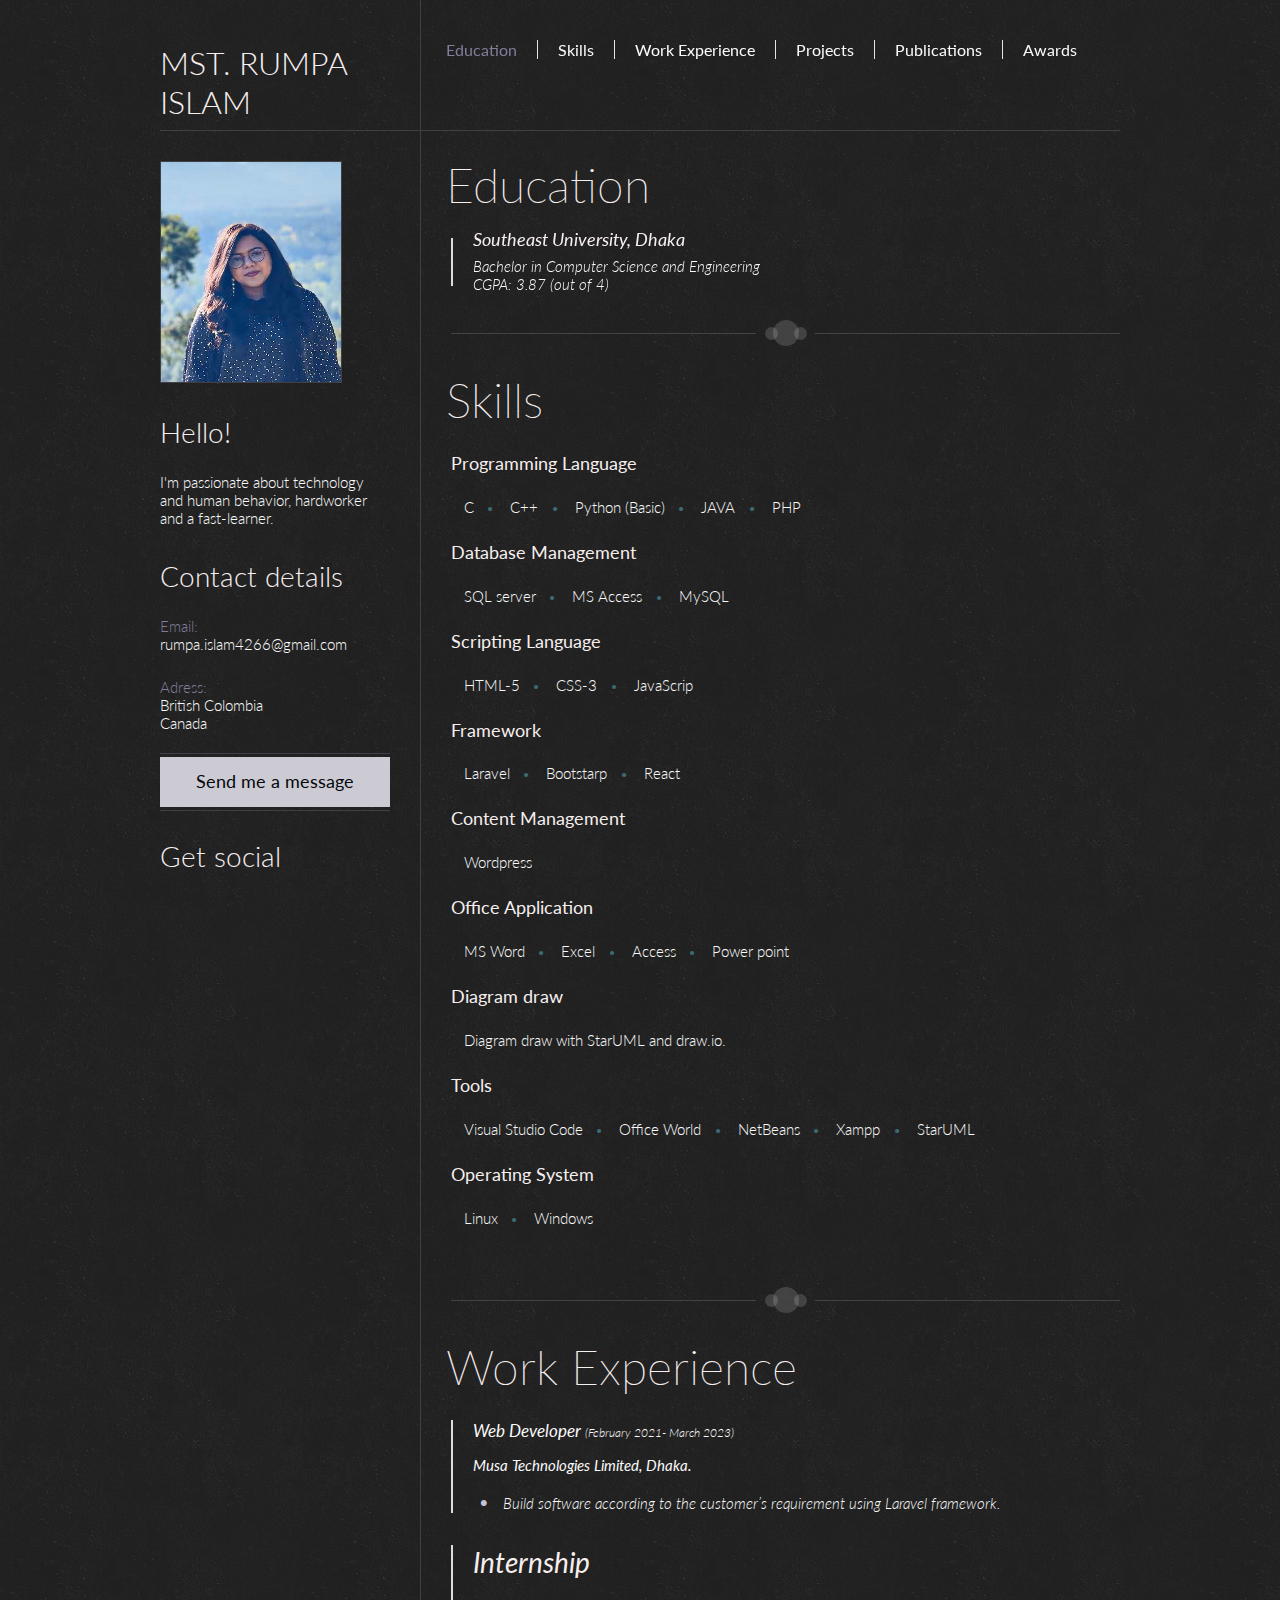
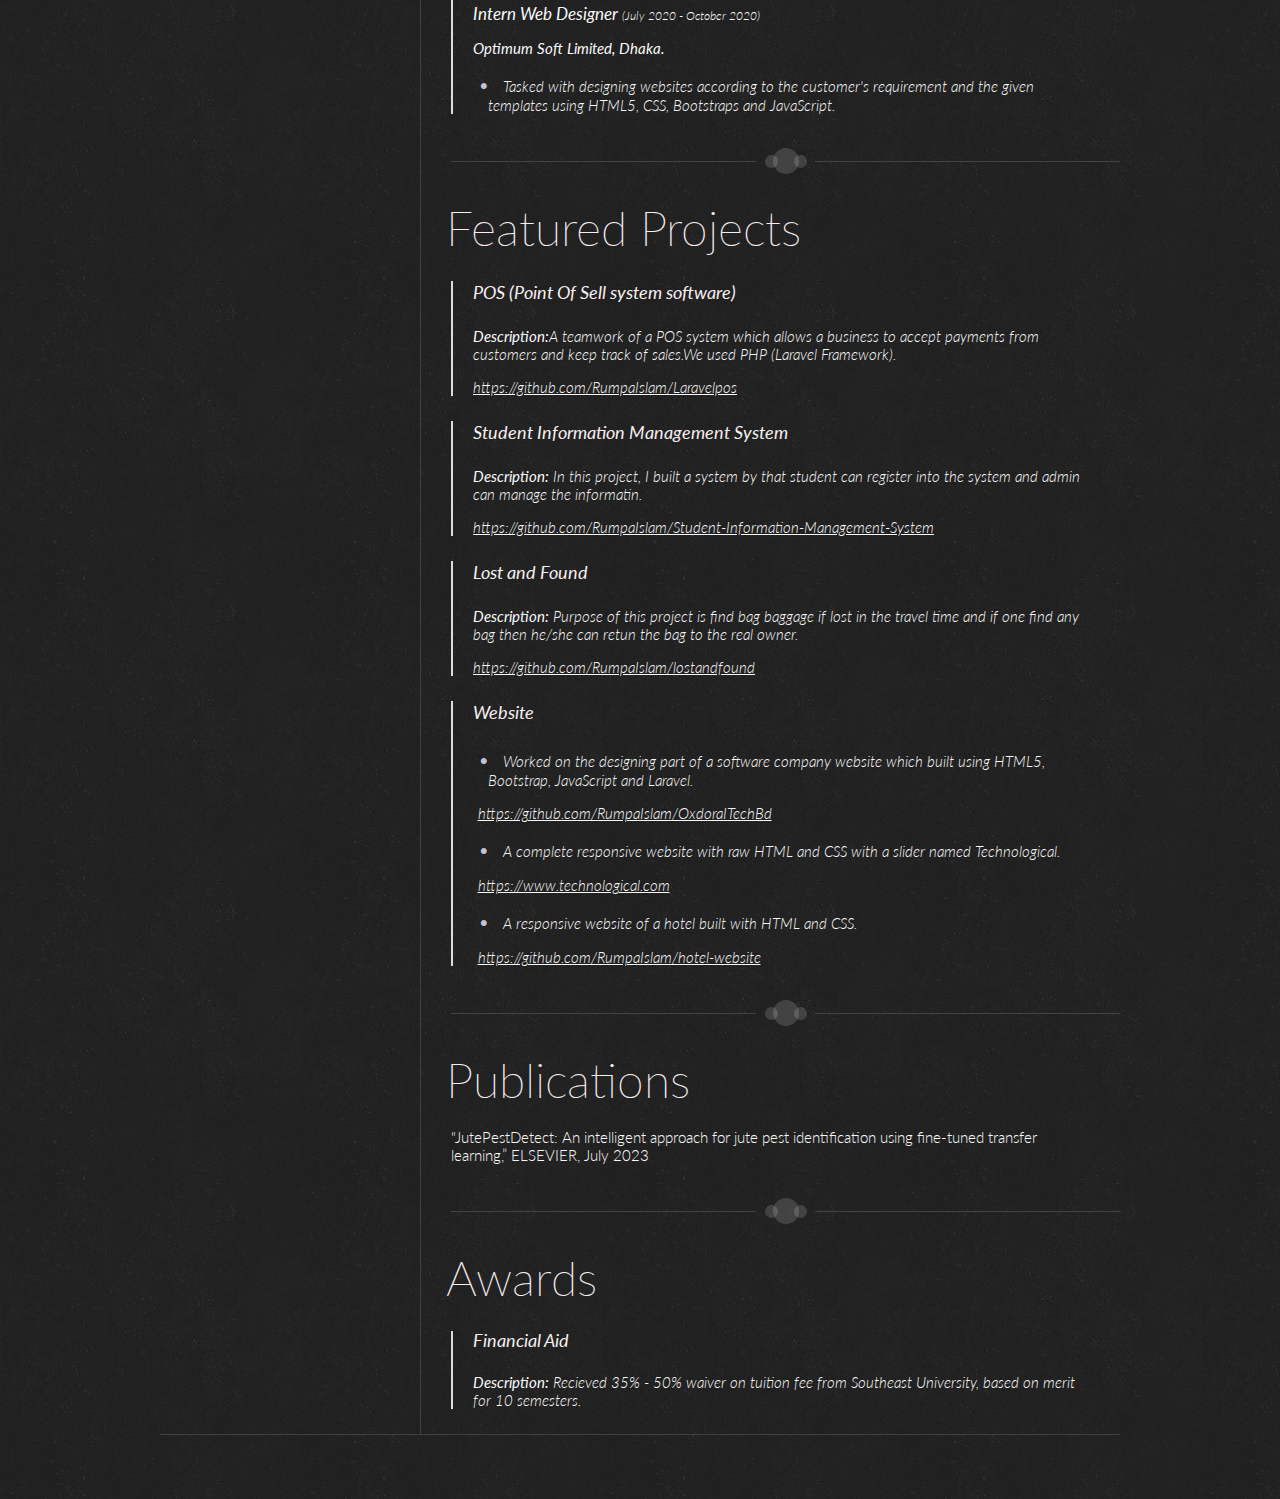
<file: index.html>
<!DOCTYPE html>
<html lang="en"><head><meta http-equiv="Content-Type" content="text/html; charset=UTF-8">
  
  <title>Welcome!</title>
  
  
  
      <link rel="stylesheet" href="style.css">

  
</head>

<body>
  <link rel="stylesheet" href="https://use.fontawesome.com/releases/v5.8.1/css/all.css" integrity="sha384-50oBUHEmvpQ+1lW4y57PTFmhCaXp0ML5d60M1M7uH2+nqUivzIebhndOJK28anvf" crossorigin="anonymous">
  <link href='https://fonts.googleapis.com/css?family=Lato:300,300italic,400,400italic' rel='stylesheet' type='text/css'>

<!-- MAIN CONTAINER -->
		<div id="main_container">
      <!-- HEADER -->
      <div id="header">
        <!-- LOGOTYPE/NAME -->
        <div class="header_logotype_container">
          <h1 class="logotype_name">Mst. Rumpa Islam</h1>
        </div>
        <!-- MAIN MENU -->
        <div class="header_menu_container">
          <!-- <ul class="download_print_buttons horizontal_list">
            <li><a href="#"><span class="icon entypo-download"></span>Download CV</a></li>
            <li><a href="#"><span class="icon entypo-print"></span>Print CV</a></li>
          </ul> -->
          <div class="clear"></div>
          <ul class="header_menu horizontal_list">
            <li><a class="no_border purple" href="#">Education</a></li>
            <li><a href="#skills">Skills</a></li>
            <li><a href="#work">Work Experience</a></li>
            <li><a href="#project">Projects</a></li>
	   		<li><a href="#publication">Publications</a></li>
            <li><a href="#awards">Awards</a></li>
          </ul>
        </div>
      </div>
      <!-- LEFT COL -->
      <div id="left_col">
        <div class="profile_frame">
          <!-- <div class="profile_picture"></div> -->
          <img style="height: 100%; width: 100%" src="Rumpa.jpg" alt="profile picture">
        </div>
        <div class="hello_content">
          <h2>Hello!</h2>
          <p>I'm passionate about technology and human behavior, hardworker and a fast-learner.</p>
        </div>
        <div class="contact_details_content">
          <h2>Contact details</h2>
      
          <p class="purple">Email:</p>
          <p>rumpa.islam4266@gmail.com</p>
          <p class="purple">Adress:</p>
         
          <p>British Colombia</p>
          <p>Canada</p>
        </div>
        <a href="mailto:rumpa.islam80@gmail.com" class="send_message_button">
          <span class="cut1"></span>
          <span class="cut2"></span>
          <span class="content">Send me a message <span class="fontawesome-double-angle-right"></span></span>
        </a>
        <div class="get_social_content">
          <h2>Get social</h2>
          <ul class="social_icons horizontal_list">
            <li><a class="github" href="https://github.com/RumpaIslam"><i class="fab fa-github"></i><span class="invisible">Github</span></a></li>
           
          </ul>
        </div>
      </div>
      <!-- PROFILE CONTENT -->
      <div id="content_container">				
        <div class="block">
          <h1>Education</h1>
          <blockquote class="slide-left">
              <h4>Southeast University, Dhaka</h4>
              <p>Bachelor in Computer Science and Engineering</p>
              <p>CGPA: 3.87 (out of 4)</p>
          </blockquote>
        </div>
        
        <div class="horizontal_line">
          <div class="line_left"></div>
          <div class="left_circle"></div>
          <div class="central_circle"></div>
          <div class="right_circle"></div>
          <div class="line_right"></div>
        </div>
        
        <div class="block">
          <h1 id="skills">Skills</h1>
          <!-- <blockquote> -->
            <h4>Programming Language</h4>
            <ul class="list-horizontal">
              <li>C</li>
              <li>C++</li>
              <li>Python (Basic)</li>
              <li>JAVA</li>
              <li>PHP</li>
            </ul>
          <!-- </blockquote> -->
		  
		  <h4>Database Management</h4>
		  	<ul class="list-horizontal">
              <li>SQL server</li>
              <li>MS Access</li>
              <li>MySQL</li>
            </ul>
			
			
			<h4>Scripting Language</h4>
				<ul class="list-horizontal">
			 <li>HTML-5</li>
			 <li>CSS-3</li>
			 <li>JavaScrip</li>
			 </ul>
			
			<h4>Framework</h4>
				<ul class="list-horizontal">
			 <li>Laravel</li>
			 <li>Bootstarp</li>
			 <li>React</li>
			 </ul>
		
		
			<h4>Content Management</h4>
			<ul class="list-horizontal">
			<li>Wordpress</li>
			</ul>
		
		
			 
			<h4>Office Application</h4>
			<ul class="list-horizontal">
			<li>MS Word</li>
			<li>Excel</li>
			<li>Access</li>
			<li>Power point</li>
			</ul>
			
			
			<h4>Diagram draw</h4>
			<ul class="list-horizontal">
			<li>Diagram draw with StarUML and draw.io.</li>
			</ul>

			
			
   
          <h4>Tools</h4>
          <ul class="list-horizontal">
            <li>Visual Studio Code</li>
	    <li>Office World</li>
            <li>NetBeans</li>
            <li>Xampp</li>
            <li>StarUML</li>
			</ul>
			
          <h4>Operating System</h4>
          <ul class="list-horizontal">
            <li>Linux</li>
            <li>Windows</li>
          </ul>
        </div>

        <div class="clear"></div>
        
        <div class="horizontal_line">
          <div class="line_left"></div>
          <div class="left_circle"></div>
          <div class="central_circle"></div>
          <div class="right_circle"></div>
          <div class="line_right"></div>
        </div>
        <div class="block">
          <h1 id="work">Work Experience</h1>
          <blockquote>
		   <span style="font-size: 17px;"><b>Web Developer </b> </span><span style="font-size: 12px;">(February 2021- March 2023)</span>
		  <p><b>Musa Technologies  Limited, Dhaka.</b></p>
		  <ul> <li>Build software according to the customer’s requirement using Laravel framework.</li></ul>
	  </blockquote>
		
	  <blockquote>
		  <h2><b>Internship</b></h2> 
		  <span style="font-size: 17px;"><b>Intern Web Designer </b> </span><span style="font-size: 12px;">(July 2020 - October 2020) </span>
		  <p><b>Optimum Soft Limited, Dhaka.</b></p>
<p><ul> <li>Tasked with designing websites according to the customer's requirement and the given templates using HTML5, CSS, Bootstraps and JavaScript.
</li></ul></p> 		  
		  
		  
		  
          </blockquote>   
        </div>
	<div class="block">
	   <blockquote>
            
	   </blockquote>
	</div>
        <div class="horizontal_line">
            <div class="line_left"></div>
            <div class="left_circle"></div>
            <div class="central_circle"></div>
            <div class="right_circle"></div>
            <div class="line_right"></div>
        </div>
        <div class="block">
          <h1 id="project">Featured Projects</h1>
		
		<blockquote>
                <h4>POS (Point Of Sell system software)</h4>
                <p><b>Description:</b>A teamwork of a POS system which allows a business to accept payments from customers and keep track of sales.We used PHP (Laravel Framework).</p> 
		<p><a href="https://github.com/RumpaIslam/Laravelpos">https://github.com/RumpaIslam/Laravelpos</a></p>
            	</blockquote>
		
            	<blockquote>
                <h4>Student Information Management System</h4>
                <p><b>Description:</b> In this project, I built a system by that student can register into the system and admin can manage the informatin.</p>
		<p><a href="https://github.com/RumpaIslam/Student-Information-Management-System">https://github.com/RumpaIslam/Student-Information-Management-System</a></p>
            	</blockquote>
		
            	<blockquote>
                <h4>Lost and Found </h4>
                <p><b>Description:</b> Purpose of this project is find bag baggage if lost in the travel time and if one find any bag then he/she can retun the bag to the real owner.</p>   
            	<p><a href="https://github.com/RumpaIslam/lostandfound">https://github.com/RumpaIslam/lostandfound</a></p>
		</blockquote>
		
		
		<blockquote>
		<h4>Website</h4>
			
			<ul>
			 <li>Worked on the designing part of a software company website which built using HTML5, Bootstrap, JavaScript and Laravel.
<p><a href="https://github.com/RumpaIslam/OxdoraITechBd">https://github.com/RumpaIslam/OxdoraITechBd</a></p>
</li> 
				<li>A complete responsive website with raw HTML and CSS with a slider named Technological.
<p><a href="http://rumpa.kesug.com">https://www.technological.com</a></p>
				</li>
				<li>A responsive website of a hotel built with HTML and CSS.
					<p><a href="https://github.com/RumpaIslam/hotel-website"> https://github.com/RumpaIslam/hotel-website </a></p>
				</li>

		</blockquote>
		
            
        </div>
	 <div class="horizontal_line">
            <div class="line_left"></div>
            <div class="left_circle"></div>
            <div class="central_circle"></div>
            <div class="right_circle"></div>
            <div class="line_right"></div>
        </div>
	<div class="block">
	    <h1 id="publication">Publications</h1>
	    	
        <p>“JutePestDetect: An intelligent approach for jute pest identification using fine-tuned transfer learning,” ELSEVIER, July 2023</p>
        
        
	</div>     
        <div class="horizontal_line">
            <div class="line_left"></div>
            <div class="left_circle"></div>
            <div class="central_circle"></div>
            <div class="right_circle"></div>
            <div class="line_right"></div>
        </div>
        <div class="block">
          <h1 id="awards">Awards</h1>
          <blockquote class="award">
            <h4>Financial Aid</h4>
            <p><b>Description: </b> Recieved 35% - 50% waiver on tuition fee from Southeast University, based on merit for 10 semesters.</p>
          </blockquote>
        </div> 
      </div>
     
      <div class="clear"></div>
      <!-- FOOTER -->
      <div id="footer">

      </div>
</div>
  
<script src="jquery.min.js.download"></script>
  <script src="index.js.download"></script>






</body></html>
</file>
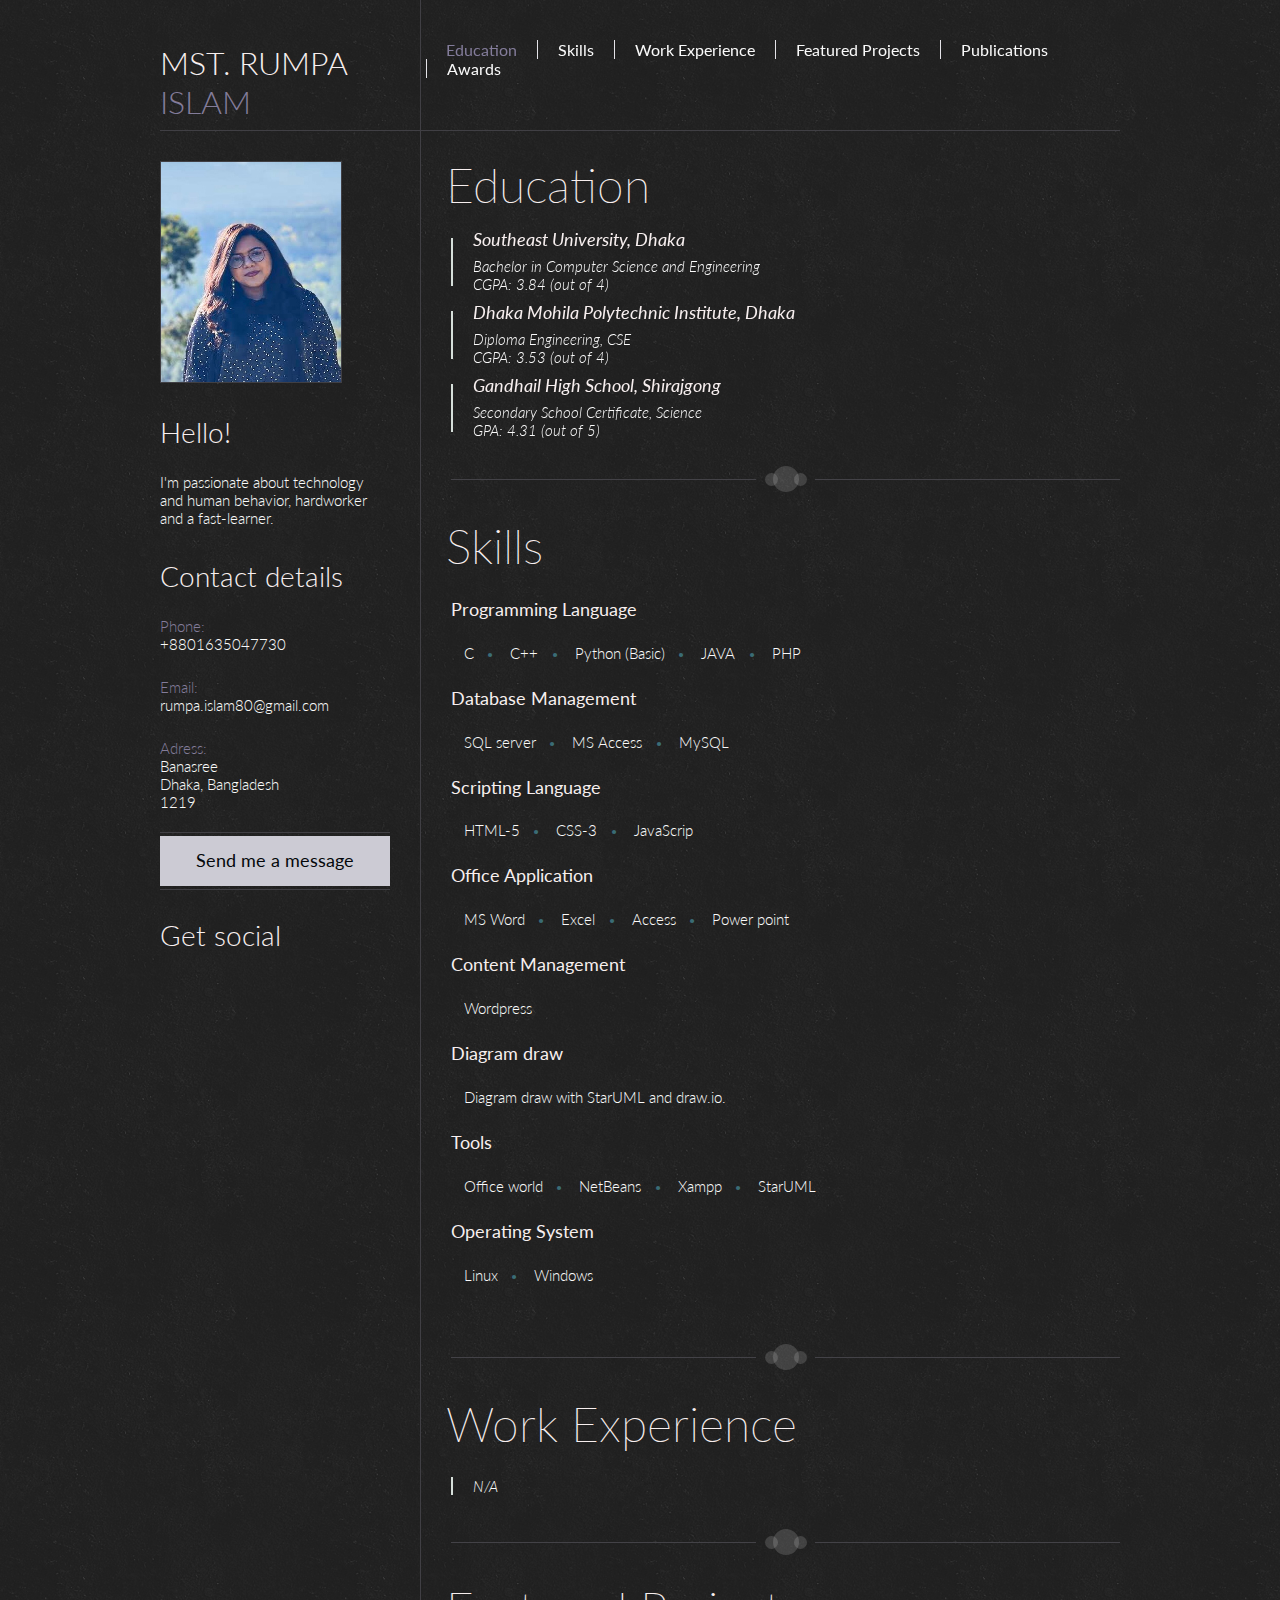
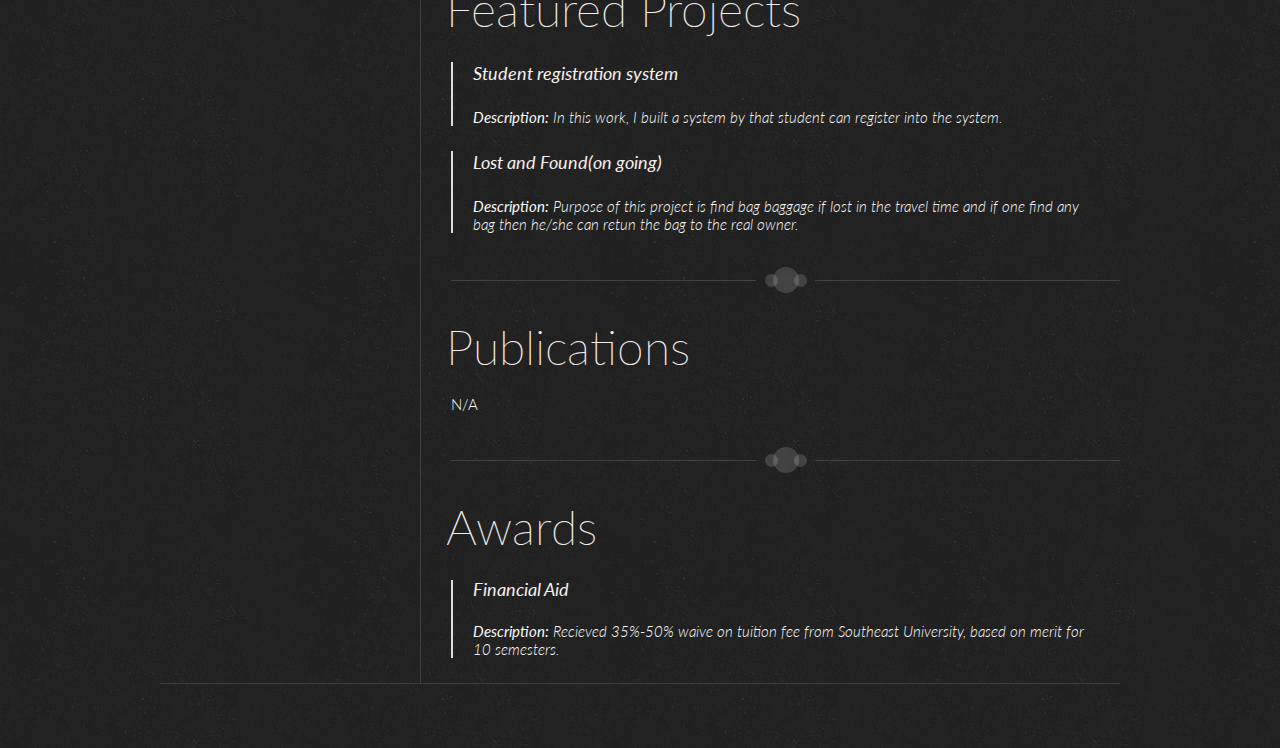
<file: Welcome!.html>
<!DOCTYPE html>
<!-- saved from url=(0033)https://raihang.github.io/#skills -->
<html lang="en"><head><meta http-equiv="Content-Type" content="text/html; charset=UTF-8">
  
  <title>Welcome!</title>
  
  
  
      <link rel="stylesheet" href="style.css">

  
</head>

<body>
  <link rel="stylesheet" href="https://use.fontawesome.com/releases/v5.8.1/css/all.css" integrity="sha384-50oBUHEmvpQ+1lW4y57PTFmhCaXp0ML5d60M1M7uH2+nqUivzIebhndOJK28anvf" crossorigin="anonymous">
  <link href='https://fonts.googleapis.com/css?family=Lato:300,300italic,400,400italic' rel='stylesheet' type='text/css'>

<!-- MAIN CONTAINER -->
		<div id="main_container">
      <!-- HEADER -->
      <div id="header">
        <!-- LOGOTYPE/NAME -->
        <div class="header_logotype_container">
          <h1 class="logotype_name">Mst. Rumpa <span class="purple">Islam</span></h1>
        </div>
        <!-- MAIN MENU -->
        <div class="header_menu_container">
          <!-- <ul class="download_print_buttons horizontal_list">
            <li><a href="#"><span class="icon entypo-download"></span>Download CV</a></li>
            <li><a href="#"><span class="icon entypo-print"></span>Print CV</a></li>
          </ul> -->
          <div class="clear"></div>
          <ul class="header_menu horizontal_list">
            <li><a class="no_border purple" href="#">Education</a></li>
            <li><a href="#skills">Skills</a></li>
            <li><a href="#work">Work Experience</a></li>
            <li><a href="#project">Featured Projects</a></li>
	   		<li><a href="#publication">Publications</a></li>
            <li><a href="#awards">Awards</a></li>
          </ul>
        </div>
      </div>
      <!-- LEFT COL -->
      <div id="left_col">
        <div class="profile_frame">
          <!-- <div class="profile_picture"></div> -->
          <img style="height: 100%; width: 100%" src="Rumpa.jpg" alt="profile picture">
        </div>
        <div class="hello_content">
          <h2>Hello!</h2>
          <p>I'm passionate about technology and human behavior, hardworker and a fast-learner.</p>
        </div>
        <div class="contact_details_content">
          <h2>Contact details</h2>
          <p class="purple">Phone:</p>
          <p>+8801635047730</p>
          <p class="purple">Email:</p>
          <p>rumpa.islam80@gmail.com</p>
          <p class="purple">Adress:</p>
          <p>Banasree</p>
          <p>Dhaka, Bangladesh</p>
          <p>1219</p>
        </div>
        <a href="mailto:rumpa.islam80@gmail.com" class="send_message_button">
          <span class="cut1"></span>
          <span class="cut2"></span>
          <span class="content">Send me a message <span class="fontawesome-double-angle-right"></span></span>
        </a>
        <div class="get_social_content">
          <h2>Get social</h2>
          <ul class="social_icons horizontal_list">
            <li><a class="facebook" href="https://www.facebook.com/"><i class="fab fa-facebook"></i><span class="invisible">Facebook</span></a></li>
            <li><a class="github" href="https://github.com/RumpaIslam"><i class="fab fa-github"></i><span class="invisible">Github</span></a></li>
            <li><a class="linkedin" href="https://www.linkedin.com/in/rumpa-islam-8a982b120/"><i class="fab fa-linkedin"></i><span class="invisible">LinkedIn</span></a></li>
          </ul>
        </div>
      </div>
      <!-- PROFILE CONTENT -->
      <div id="content_container">				
        <div class="block">
          <h1>Education</h1>
          <blockquote class="slide-left">
              <h4>Southeast University, Dhaka</h4>
              <p>Bachelor in Computer Science and Engineering</p>
              <p>CGPA: 3.84 (out of 4)</p>
          </blockquote>
          <blockquote class="slide-left">
              <h4>Dhaka Mohila Polytechnic Institute, Dhaka</h4>
              <p>Diploma Engineering, CSE</p>
              <p>CGPA: 3.53 (out of 4)</p>
          </blockquote>
          <blockquote class="slide-left">
              <h4>Gandhail High School, Shirajgong</h4>
              <p>Secondary School Certificate, Science</p>
              <p>GPA: 4.31 (out of 5)</p>
          </blockquote>
        </div>
        
        <div class="horizontal_line">
          <div class="line_left"></div>
          <div class="left_circle"></div>
          <div class="central_circle"></div>
          <div class="right_circle"></div>
          <div class="line_right"></div>
        </div>
        
        <div class="block">
          <h1 id="skills">Skills</h1>
          <!-- <blockquote> -->
            <h4>Programming Language</h4>
            <ul class="list-horizontal">
              <li>C</li>
              <li>C++</li>
              <li>Python (Basic)</li>
              <li>JAVA</li>
              <li>PHP</li>
            </ul>
          <!-- </blockquote> -->
		  
		  <h4>Database Management</h4>
		  	<ul class="list-horizontal">
              <li>SQL server</li>
              <li>MS Access</li>
              <li>MySQL</li>
            </ul>
			
			
			<h4>Scripting Language</h4>
				<ul class="list-horizontal">
			 <li>HTML-5</li>
			 <li>CSS-3</li>
			 <li>JavaScrip</li>
			 </ul>
			 
			<h4>Office Application</h4>
			<ul class="list-horizontal">
			<li>MS Word</li>
			<li>Excel</li>
			<li>Access</li>
			<li>Power point</li>
			</ul>
			
			<h4>Content Management</h4>
			<ul class="list-horizontal">
			<li>Wordpress</li>
			</ul>
			<h4>Diagram draw</h4>
			<ul class="list-horizontal">
			<li>Diagram draw with StarUML and draw.io.</li>
			</ul>

			
			
   
          <h4>Tools</h4>
          <ul class="list-horizontal">
            <li>Office world</li>
            <li>NetBeans</li>
            <li>Xampp</li>
            <li>StarUML</li>
			</ul>
			
          <h4>Operating System</h4>
          <ul class="list-horizontal">
            <li>Linux</li>
            <li>Windows</li>
          </ul>
        </div>

        <div class="clear"></div>
        
        <div class="horizontal_line">
          <div class="line_left"></div>
          <div class="left_circle"></div>
          <div class="central_circle"></div>
          <div class="right_circle"></div>
          <div class="line_right"></div>
        </div>
        <div class="block">
          <h1 id="work">Work Experience</h1>
          <blockquote>
            N/A
          </blockquote>   
        </div>
	<div class="block">
	   <blockquote>
            
	   </blockquote>
	</div>
        <div class="horizontal_line">
            <div class="line_left"></div>
            <div class="left_circle"></div>
            <div class="central_circle"></div>
            <div class="right_circle"></div>
            <div class="line_right"></div>
        </div>
        <div class="block">
          <h1 id="project">Featured Projects</h1>
            <blockquote>
                <h4>Student registration system </h4>
                <p><b>Description:</b> In this work, I built a system by that student can register into the system.</p>
                
            </blockquote>
            <blockquote>
                <h4>Lost and Found(on going)</h4>
                <p><b>Description:</b> Purpose of this project is find bag baggage if lost in the travel time and if one find any bag then he/she can retun the bag to the real owner.</p>
                
            </blockquote>
            
        </div>
	 <div class="horizontal_line">
            <div class="line_left"></div>
            <div class="left_circle"></div>
            <div class="central_circle"></div>
            <div class="right_circle"></div>
            <div class="line_right"></div>
        </div>
	<div class="block">
	    <h1 id="publication">Publications</h1>
	    	<p>N/A</p>
	</div>     
        <div class="horizontal_line">
            <div class="line_left"></div>
            <div class="left_circle"></div>
            <div class="central_circle"></div>
            <div class="right_circle"></div>
            <div class="line_right"></div>
        </div>
        <div class="block">
          <h1 id="awards">Awards</h1>
          <blockquote class="award">
            <h4>Financial Aid</h4>
            <p><b>Description: </b> Recieved 35%-50% waive on tuition fee from Southeast University, based on merit for 10 semesters.</p>
          </blockquote>
        </div> 
      </div>
     
      <div class="clear"></div>
      <!-- FOOTER -->
      <div id="footer">

      </div>
</div>
  







</body></html>
</file>
<file: style.css>
﻿@import url(http://weloveiconfonts.com/api/?family=entypo|fontawesome);
/* entypo */
[class*="entypo-"]:before {
  font-family: 'entypo', sans-serif;
}
/* fontawesome */
[class*="fontawesome-"]:before {
  font-family: 'FontAwesome', sans-serif;
}

/* Utils */

.clear {
	clear: both;
}
.purple {
	color: #837c9a;
}

.block {
	margin: 25px 30px;
}
	.block h1 {
		margin-left: -5px;
		font-weight: 200;
	}

.last.block {
	margin-bottom: 110px;
}

.horizontal_list {
	margin: 0;
	padding: 0;
	list-style-type: none;
}
	.horizontal_list li {
		float: left;
	}
	.horizontal_list li:before {
		content: none;
	}
	.horizontal_list li { 
		padding-left: 0; 
		text-indent: 0;
	}

.list-horizontal li {
	display:inline-block;
}
.list-horizontal li:before {
	content: '\00a0\2022\00a0\00a0';
	/* color:#999; */
	color:rgba(83, 183, 201, 0.5);
	font-size:14px;
}
.list-horizontal li:first-child:before {
	content: '';
}

.horizontal_line{
	margin: 34px 0 0 30px;
	height: 26px;
	position: relative;	
}
	.line_left,
	.line_right{
		border-top: 1px solid #434247;
		width: 305px;
		margin-top: 13px;
	}
	.line_left{
		float: left;
	}
	.line_right {
		float: right;
	}
	.left_circle, 
	.central_circle, 
	.right_circle {
		background: rgb(69,68,73);
		background: rgba(255,255,255, 0.15);
		position: absolute;
		border-radius: 50px;
	}
	.left_circle, 
	.right_circle {
		width: 13px;
		height: 13px;
		top: 7px;
	}
	.left_circle{
		left: 314px;
	}
	.central_circle{
		width: 26px;
		height: 26px;		
		top: 0px;
		left: 322px;
	}
	.right_circle{
		left: 343px;
	}
	
/* Main tags */

body {
	background-image: url("darkwall.png");
	background-repeat:repeat;
	margin: 0;
}

h1,h2,h3, h4 {
	font-family: 'Lato', Helvetica, sans-serif;
	font-weight: 300;
	color: rgb(247, 239, 239);
}
	h1 {
		font-size: 48px;
		font-weight: 300;
		margin: 20px 0;
	}
	h2 {
		font-size: 28px;
		margin: 32px 0 24px;
	}
	h3 {
		font-size: 24px;
	}
	h4 {
		font-size: 18px;
		font-weight: 400;
	}

blockquote {
	font-style: italic;
	margin: 25px 0;
	padding-left: 20px;
	border-left: 2px solid rgb(214, 223, 218);
}
	
blockquote, p , a, li {
	font-family: 'Lato', Helvetica, sans-serif;
	font-weight: 300;
	font-size: 15px;
	color: rgb(250, 250, 250);
}

a:focus { 
    outline: none;
}

ul {
    list-style: none;
    padding:0;
    margin:0;
}
	li { 
		padding-left: 1em; 
		text-indent: -.7em;
	}
	li:before {
		content: "• ";
		color: #c5c2d1;;
		font-size: 20px;
		padding-right: 8px;
	}
/* Containers size */

#main_container {
	width: 960px;
	height: 100%;
	margin: 0 auto;
}
	#header {
		height: 130px;
		border-bottom: 1px solid #403F44;
	}
		.header_logotype_container {
			width: 260px;
			height: 130px;
			border-right: 1px solid #403F44;
			float: left;
		}
		.header_menu_container {
			height: 130px;
			width: 699px;
			float: left;
		}
			.header_menu_container a {
				font-family: 'Lato', Helvetica, sans-serif;
			}
	#left_col {
		width: 260px;
		float: left;
	}
	#content_container {
		width: 699px;
		height: 100%;
		border-left: 1px solid #403F44;
		float: left;
	}
	#footer {
		width: 960px;
		height: 60px;
		border-top: 1px solid #403F44;
		display: inline-block;
	}

/* HEADER */

.logotype_name{
	text-transform: uppercase;
	font-size: 32px;
	margin: 43px 0 0;
}
.logotype_occupation{
	text-transform: uppercase;
	margin-top: 5px;
	color: #9ac2b3;
	font-size: 14px;
	letter-spacing: 2px;
	padding-left: 7px;
}

.download_print_buttons {
	width: 225px;
	height: 45px;
	float: right;
}
	.download_print_buttons a {
		text-decoration: none;
		font-size: 12px;
		font-family: 'Lato', Helvetica, sans-serif;
		font-style: italic;
		line-height: 45px;
		padding: 16px 17px;
		background: #353638;
	}
		.download_print_buttons a:hover {
			background: #020609;
		}
		.download_print_buttons .icon {
			color: #02070a;
			padding-right: 6px;
			font-style: normal;
			font-size: 18px;
		}
		.icon-angle-double-right {
			position: relative;
			top: 2px;
		}
			.download_print_buttons a:hover .icon {
				color: #e4e3e8;
			}
			
.header_menu {
	width: 699px;
	margin-top: 40px;
	margin-left: 5px;
	position: fixed;
}
	.header_menu a{
		text-decoration: none;
		padding: 0 20px;
		border-left: 1px solid #e4e3e8;
		font-size: 16px;
		font-weight: 400;
	}
	.header_menu a.no_border{
		border-left: none;
	}
		.header_menu a:hover {
			color: #837c9a;
		}
		
/* LEFT NAV */

#left_nav h2 {
	margin: 0;
	font-size: 24px;
}

.profile_frame{
	width: 180px;
	height: 220px;
	background: black;
	border: 1px solid #403F44;
	margin-top: 30px;
}
	.profile_picture{
		width: 210px;
		height: 240px;
		margin:10px;
		background: url(//s3-us-west-2.amazonaws.com/s.cdpn.io/86033/profile/profile-512_3.jpg) 100% /210px no-repeat;
	}

.hello_content,
.contact_details_content {
	margin-top: 25px;
}

.hello_content{
	width: 230px;
}
.contact_details_content h2 + p.purple{
	margin-top: 10px;
}
.contact_details_content p{
	margin: 0;
}
.contact_details_content p.purple{
	margin-top: 25px;
}

.send_message_button,
.special_button {
	margin-top: 25px;
	display: block;
	background: rgb(204, 203, 212);
	width: 230px;
	height: 50px;
	position: relative;
	z-index: 1;
}
	.cut1:after {
		content: "";
		position: absolute;
		bottom: -19px;
		left: -20px;
		width: 30px;
		height: 30px;
		z-index: 9;
		background: url(http://subtlepatterns2015.subtlepatterns.netdna-cdn.com/patterns/dark_wall.png) repeat;
    transform: rotate(45deg);
	}
	.cut2:before {
	    content: "";
	    position: absolute;
	    top: -19px;
	    right: -20px;
	    width: 30px;
	    height: 30px;
	    z-index: 9;
	    background: url(http://subtlepatterns2015.subtlepatterns.netdna-cdn.com/patterns/dark_wall.png) repeat;
      transform: rotate(45deg);
	}
	.content {
	    text-align: center;		
	    color: #04080b;
	    width: 100%;
	    height: 40px;
	    position: absolute;
	    z-index: 2;
	    font: 18px 'Lato', Arial, sans-serif;
	    margin: 0;
	    padding: 16px 0 0;
        top: -4px;
        bottom: 10px;
	    border-top: 1px solid #403F44;
	    border-bottom: 1px solid #403F44;
	}
	.send_message_button:hover,
	.special_button:hover {
		background: #29C782;
	}

.get_social_content {
	margin-top: 15px;
}
  .get_social_content h2{
    margin-bottom: 8px;
  }
	.social_icons {
		margin-left: -8px;
	}
	.social_icons a {
		font-size: 35px;
		text-decoration: none;
		color: #000507;
		padding: 0;
		padding: 0 5px;
	}
		.social_icons a span.invisible {
			display:none;
		}
		.social_icons .facebook:hover{
			background: #3b5998;
			color: #dfe3ee;
			border-top-right-radius: 50px;
			border-bottom-left-radius: 50px;
		}
		.social_icons .github:hover{
			background: rgb(126, 151, 160);
			color: #fff;
			border-top-left-radius: 50px;
			border-bottom-right-radius: 50px;
		}
		.social_icons .linkedin:hover{
			background: #007bb6;
			color: #fff;
			border-top-right-radius: 50px;
			border-bottom-left-radius: 50px;
		}

.footer_name {
	font-style: italic;
	margin-top: 20px;
}

/* Profile Content */

.profile_quote {
	position: relative;
	/* margin-left: 5px; */
}
	.profile_quote p {
		font-size: 17px;
		width: 455px;
	}
	.profile_quote  .entypo-quote {
		color: #3d3a41;
		font-size: 80px;
    font-style: normal;
		position: absolute;
		top: -20px;
		right: 70px;
		cursor: default;
	}

.philosophy_content {
	margin-top: 20px;
}
	.philosophy_content p {
		margin: 0;
		width: 370px;
		float: left;
	}
	.philosophy_content ul {
		float: left;
		padding-left: 40px;
	}

.slide-left {
	/* padding-left: 5%; */
	line-height: 20%;
	position: relative;
}
.award{
	line-height: 120%;
}
</file>
